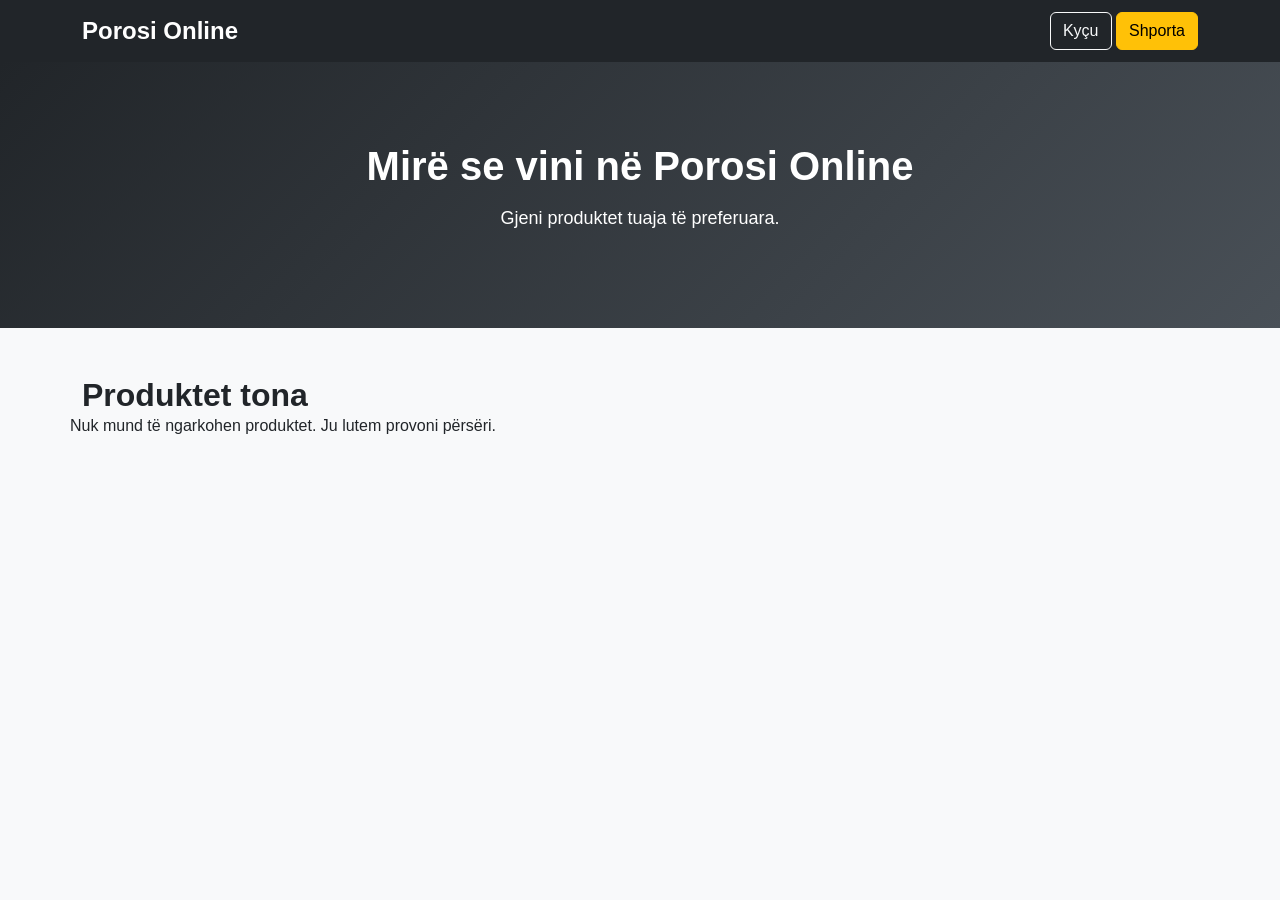
<file: frontend/index.html>
<!DOCTYPE html>
<html lang="sq">
<head>
    <meta charset="UTF-8">
    <meta name="viewport" content="width=device-width, initial-scale=1.0">
    <title>Porosi Online</title>

    <link
        href="https://cdn.jsdelivr.net/npm/bootstrap@5.3.3/dist/css/bootstrap.min.css"
        rel="stylesheet"
    >
    <link rel="stylesheet" href="css/style.css">
</head>
<body>

    <nav class="navbar navbar-expand-lg navbar-dark bg-dark">
        <div class="container">
            <a class="navbar-brand" href="index.html">Porosi Online</a>

            <div class="ms-auto">
                <a href="login.html" class="btn btn-outline-light">
                    Kyçu
                </a>
                <a href="cart.html" class="btn btn-warning">
                    Shporta
                </a>
            </div>
        </div>
    </nav>

    <header class="hero text-center py-5">
        <div class="container">
            <h1>Mirë se vini në Porosi Online</h1>
            <p>Gjeni produktet tuaja të preferuara.</p>
        </div>
    </header>

    <main class="container my-5">
        <h2 class="mb-4">Produktet tona</h2>

        <div id="products-container" class="row g-4">
            <p>Duke u ngarkuar produktet...</p>
        </div>
    </main>

     <script src="js/services/api.js"></script>
     <script src="js/pages/cart.js"></script>
     <script src="js/pages/products.js"></script>
</body>
</html>
</file>
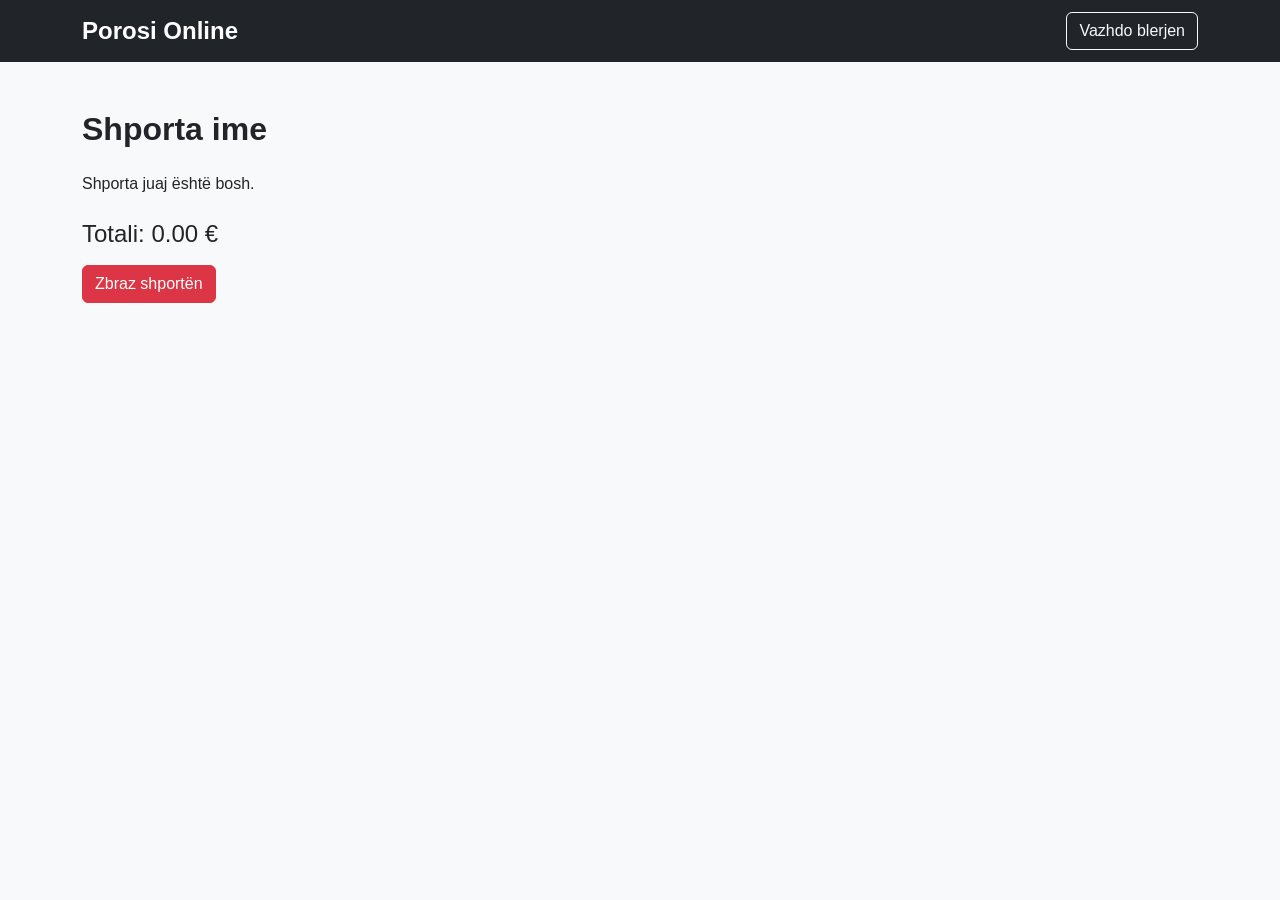
<file: frontend/cart.html>
<!DOCTYPE html>
<html lang="sq">
<head>
    <meta charset="UTF-8">
    <meta name="viewport" content="width=device-width, initial-scale=1.0">
    <title>Shporta - Porosi Online</title>

    <link href="https://cdn.jsdelivr.net/npm/bootstrap@5.3.3/dist/css/bootstrap.min.css" rel="stylesheet">
    <link rel="stylesheet" href="css/style.css">
</head>
<body>

    <nav class="navbar navbar-dark bg-dark">
        <div class="container">
            <a class="navbar-brand" href="index.html">Porosi Online</a>
            <a href="index.html" class="btn btn-outline-light">Vazhdo blerjen</a>
        </div>
    </nav>

    <main class="container my-5">
        <h2 class="mb-4">Shporta ime</h2>

        <div id="cart-container"></div>

        <div class="mt-4">
            <h4>Totali: <span id="cart-total">0.00 €</span></h4>
            <button id="clear-cart" class="btn btn-danger mt-2">
                Zbraz shportën
            </button>
        </div>
    </main>

    <script src="js/pages/cart.js"></script>
</body>
</html>
</file>
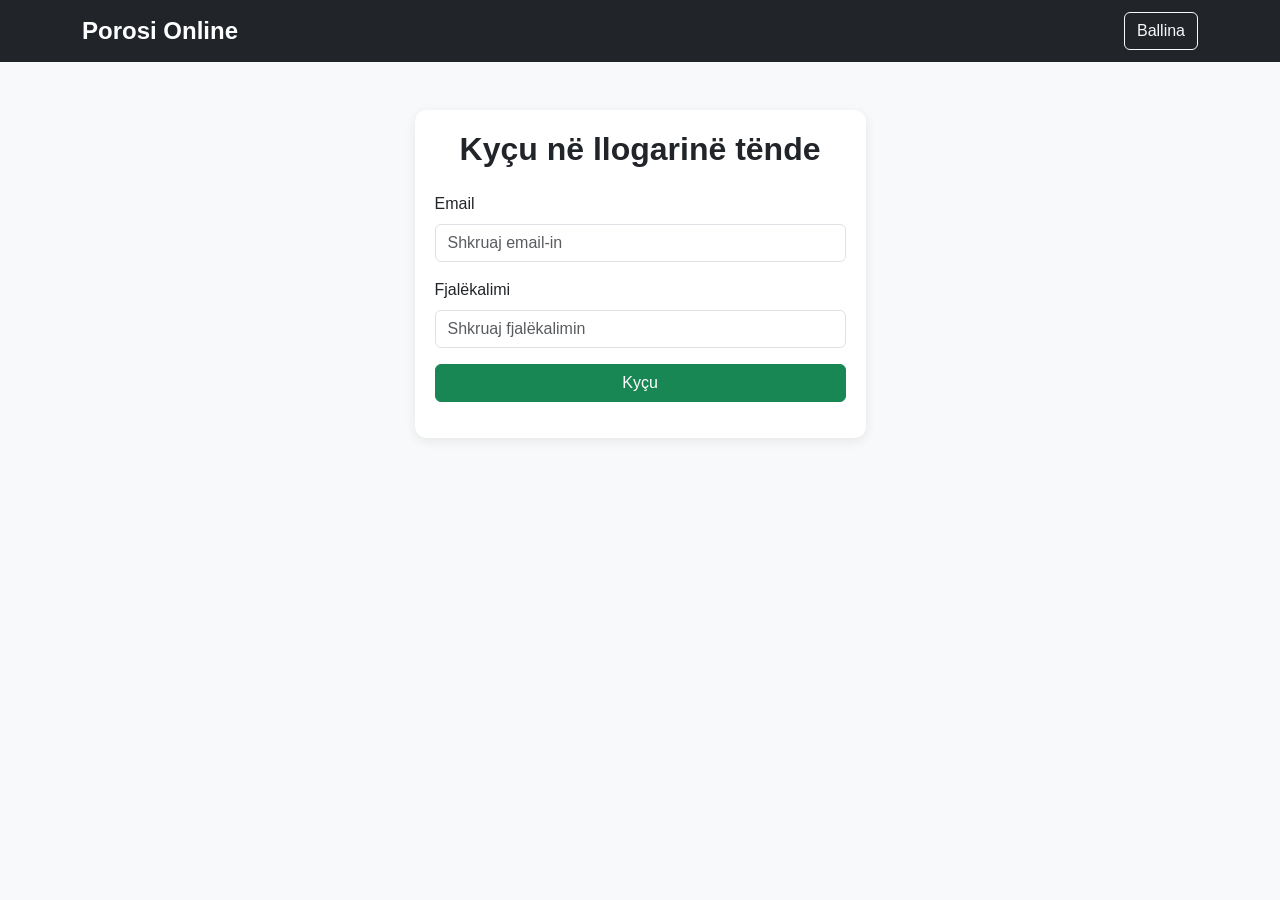
<file: frontend/login.html>
<!DOCTYPE html>
<html lang="sq">
<head>
    <meta charset="UTF-8">
    <meta name="viewport" content="width=device-width, initial-scale=1.0">
    <title>Kyçu - Porosi Online</title>

    <link href="https://cdn.jsdelivr.net/npm/bootstrap@5.3.3/dist/css/bootstrap.min.css" rel="stylesheet">
    <link rel="stylesheet" href="css/style.css">
</head>
<body>

    <nav class="navbar navbar-dark bg-dark">
        <div class="container">
            <a class="navbar-brand" href="index.html">Porosi Online</a>
            <a href="index.html" class="btn btn-outline-light">Ballina</a>
        </div>
    </nav>

    <main class="container my-5">
        <div class="row justify-content-center">
            <div class="col-md-5">
                <div class="product-card">
                    <h2 class="text-center mb-4">Kyçu në llogarinë tënde</h2>

                    <form id="login-form">
                        <div class="mb-3">
                            <label for="email" class="form-label">Email</label>
                            <input
                                type="email"
                                id="email"
                                class="form-control"
                                placeholder="Shkruaj email-in"
                                required
                            >
                        </div>

                        <div class="mb-3">
                            <label for="password" class="form-label">Fjalëkalimi</label>
                            <input
                                type="password"
                                id="password"
                                class="form-control"
                                placeholder="Shkruaj fjalëkalimin"
                                required
                            >
                        </div>

                        <button type="submit" id="login-button"
                                class="btn btn-success w-100">
                            Kyçu
                        </button>

                        <div id="login-message" class="mt-3"></div>
                    </form>
                </div>
            </div>
        </div>
    </main>

    <script src="js/services/api.js"></script>
    <script src="js/pages/login.js"></script>
</body>
</html>
</file>
<file: frontend/css/style.css>
body {
    background-color: #f8f9fa;
    font-family: Arial, sans-serif;
    color: #212529;
}

.navbar-brand {
    font-size: 24px;
    font-weight: bold;
}

.hero {
    background: linear-gradient(135deg, #212529, #495057);
    color: white;
    padding: 80px 20px !important;
}

.hero h1 {
    font-size: 40px;
    font-weight: bold;
}

.hero p {
    font-size: 18px;
    margin-top: 15px;
}

main h2 {
    font-weight: bold;
    color: #212529;
}

.product-card {
    background-color: white;
    border-radius: 12px;
    padding: 20px;
    height: 100%;
    box-shadow: 0 3px 12px rgba(0, 0, 0, 0.08);
}

.product-card h5 {
    font-weight: bold;
}

.product-price {
    color: #198754;
    font-size: 20px;
    font-weight: bold;
}
</file>
